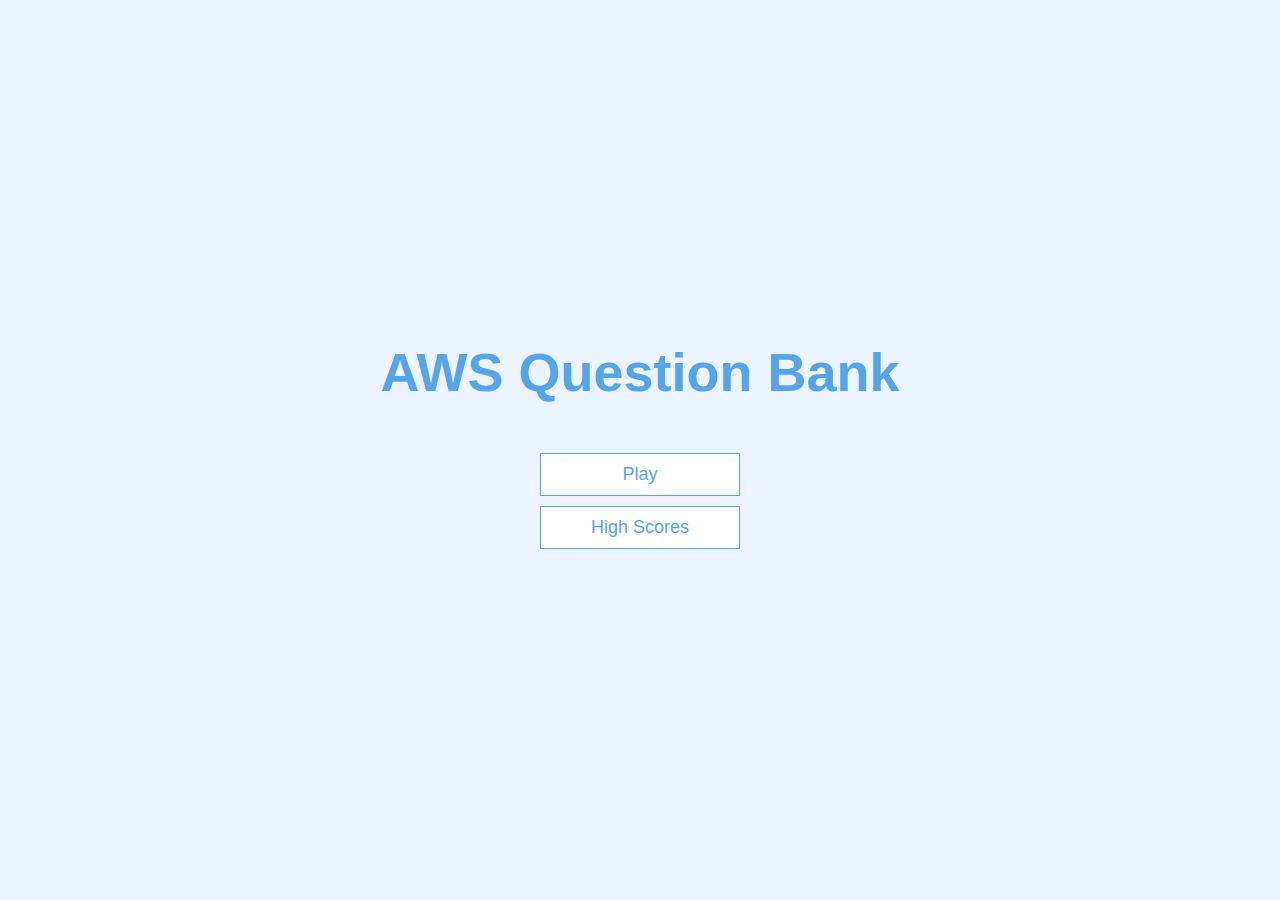
<file: index.html>
<!DOCTYPE html>
<html lang="en">
<head>
    <meta charset="UTF-8">
    <meta name="viewport" content="width=device-width, initial-scale=1.0">
    <meta http-equiv="X-UA-Compatible" content="ie=edge">
    <title>Quick Quiz</title>
    <link rel="stylesheet" href="css/app.css">
</head>
<body>
    <div class="container">
        <div id="home" class="flex-center flex-column">
            <h1>AWS Question Bank</h1>
            <a class="btn" href="game.html">Play</a>
            <a class="btn" href="highscores.html">High Scores</a>
        </div>
    </div>
</body>
</html>
</file>
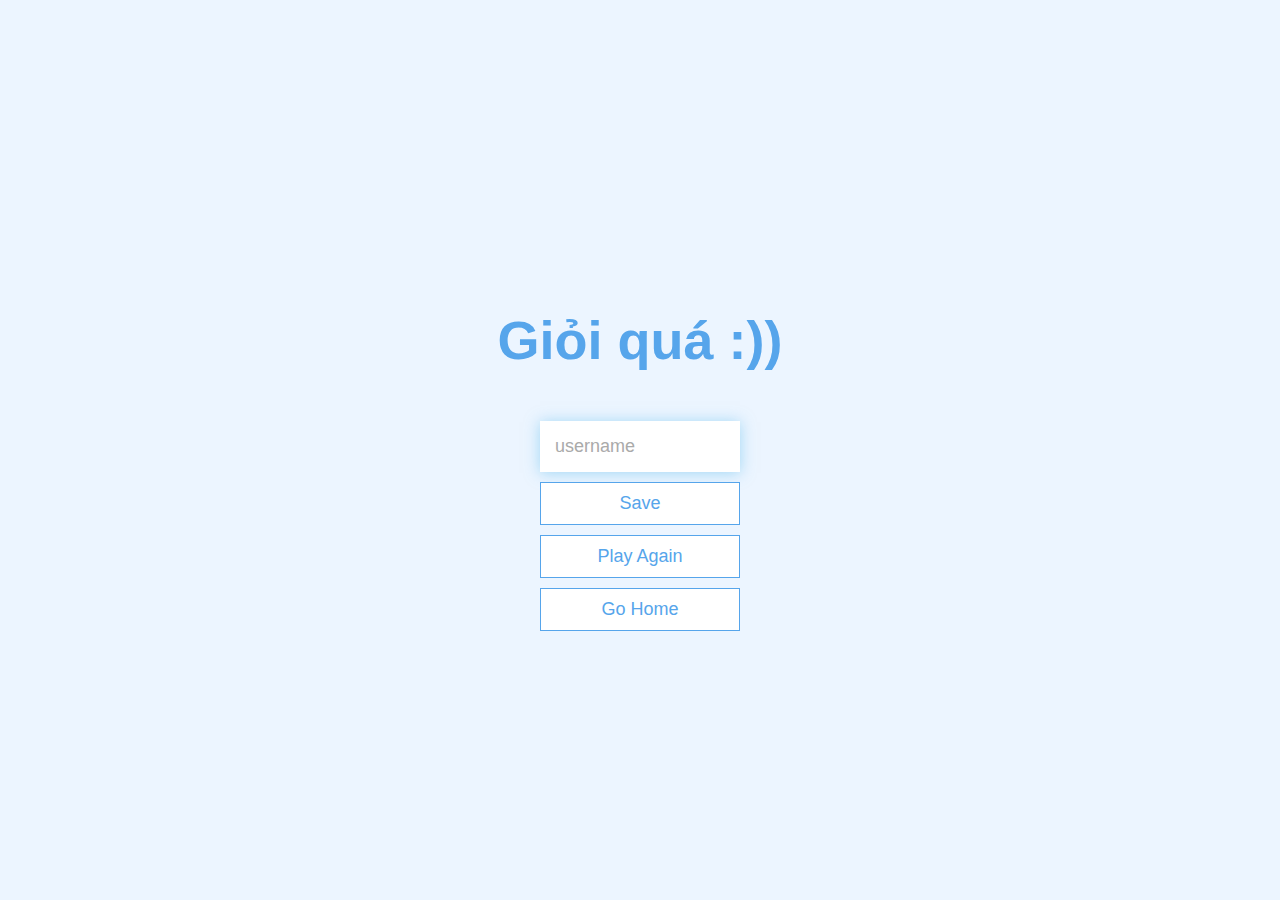
<file: end.html>
<!DOCTYPE html>
<html lang="en">
<head>
    <meta charset="UTF-8">
    <meta name="viewport" content="width=device-width, initial-scale=1.0">
    <meta http-equiv="X-UA-Compatible" content="ie=edge">
    <title>Congrats!</title>
    <link rel="stylesheet" href="css/app.css">
</head>
<body>
    <div class="container">
        <div id="end" class="flex-center flex-column">
            <h1 id="finalScore">0</h1>
            <h1>Giỏi quá :))</h1>
            <form>
                <input type="text" name="username" id="username" placeholder="username"/>
                <button disabled type="submit" class="btn" id="saveScoreBtn" onclick="saveHighScore(event)">Save</button>
            </form>
            <a class="btn" href="game.html">Play Again</a>
            <a class="btn" href="index.html">Go Home</a>
        </div>
    </div>

    <script src="js/end.js">

    </script>
</body>
</html>
</file>
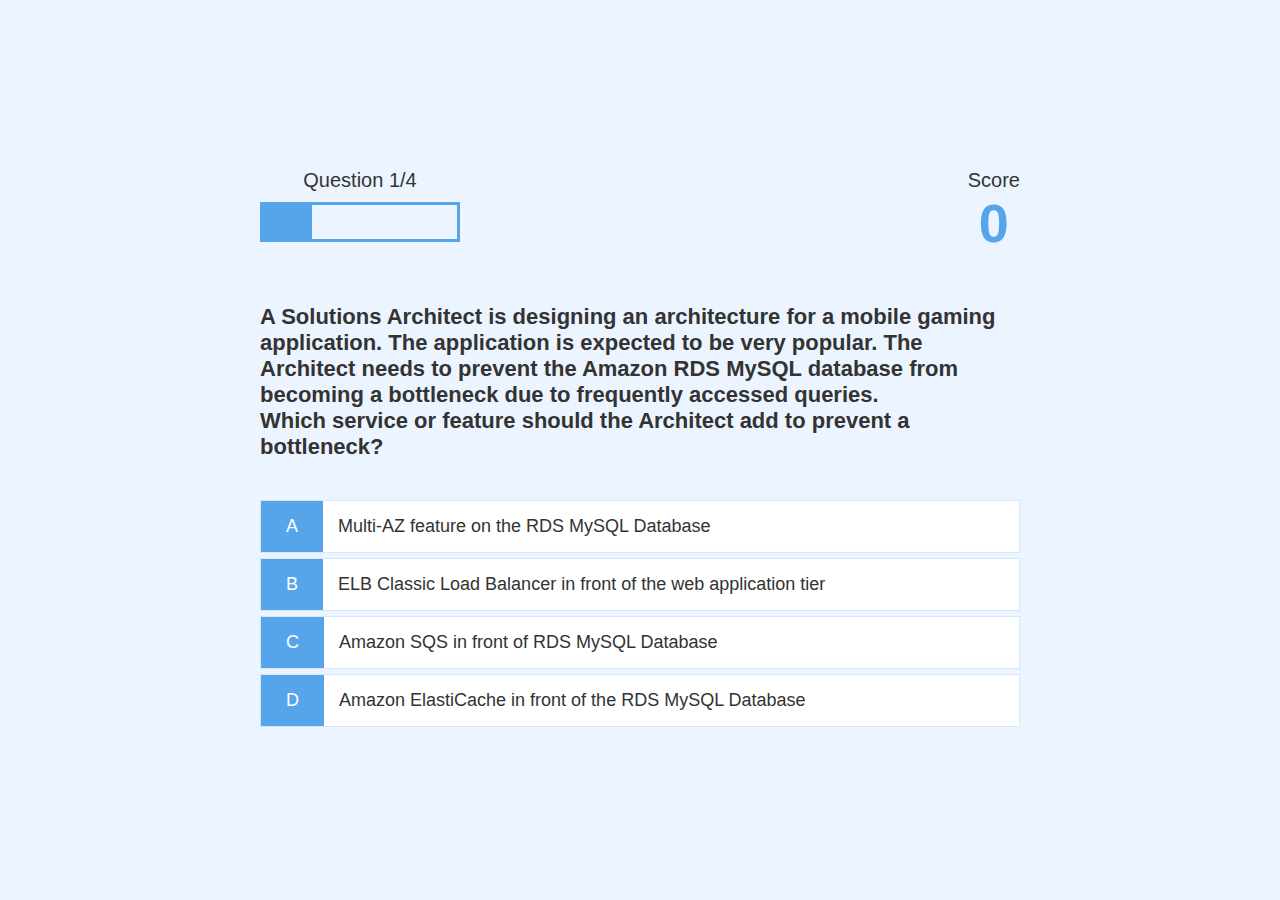
<file: game.html>
<!DOCTYPE html>
<html lang="en">
<head>
    <meta charset="UTF-8">
    <meta name="viewport" content="width=device-width, initial-scale=1.0">
    <meta http-equiv="X-UA-Compatible" content="ie=edge">
    <title>Quick Quiz - Play</title>
    <link rel="stylesheet" href="css/app.css">
    <link rel="stylesheet" href="css/game.css">
</head>
<body>
    <div class="container">
        <div id="game" class="justify-center flex-column">
            <div id="hud">
                <div class="hud-item">
                    <p id="questionCounter" class="hud-prefix">
                        Question
                    </p>
                    <div id="progressBar">
                        <div id="progressBarFull">

                        </div>
                    </div>
                </div>
                <div class="hud-item">
                    <p class="hud-prefix">
                        Score
                    </p>
                    <h1 class="hud-main-text" id="score">
                        0
                    </h1>
                </div>
            </div>
            <h2 id="question">Choose answer ?</h2>
            <div class="choice-container">
                <p class="choice-prefix">A</p>
                <p class="choice-text" data-number="1">Choice 1</p>
            </div>
            <div class="choice-container">
                    <p class="choice-prefix">B</p>
                    <p class="choice-text" data-number="2">Choice 2</p>
            </div>
            <div class="choice-container">
                    <p class="choice-prefix">C</p>
                    <p class="choice-text" data-number="3">Choice 3</p>
            </div>
            <div class="choice-container">
                    <p class="choice-prefix">D</p>
                    <p class="choice-text" data-number="4">Choice 4</p>
            </div>
        </div>
    </div>
    <script src="js/game.js">
        
    </script>
</body>
</html>
</file>
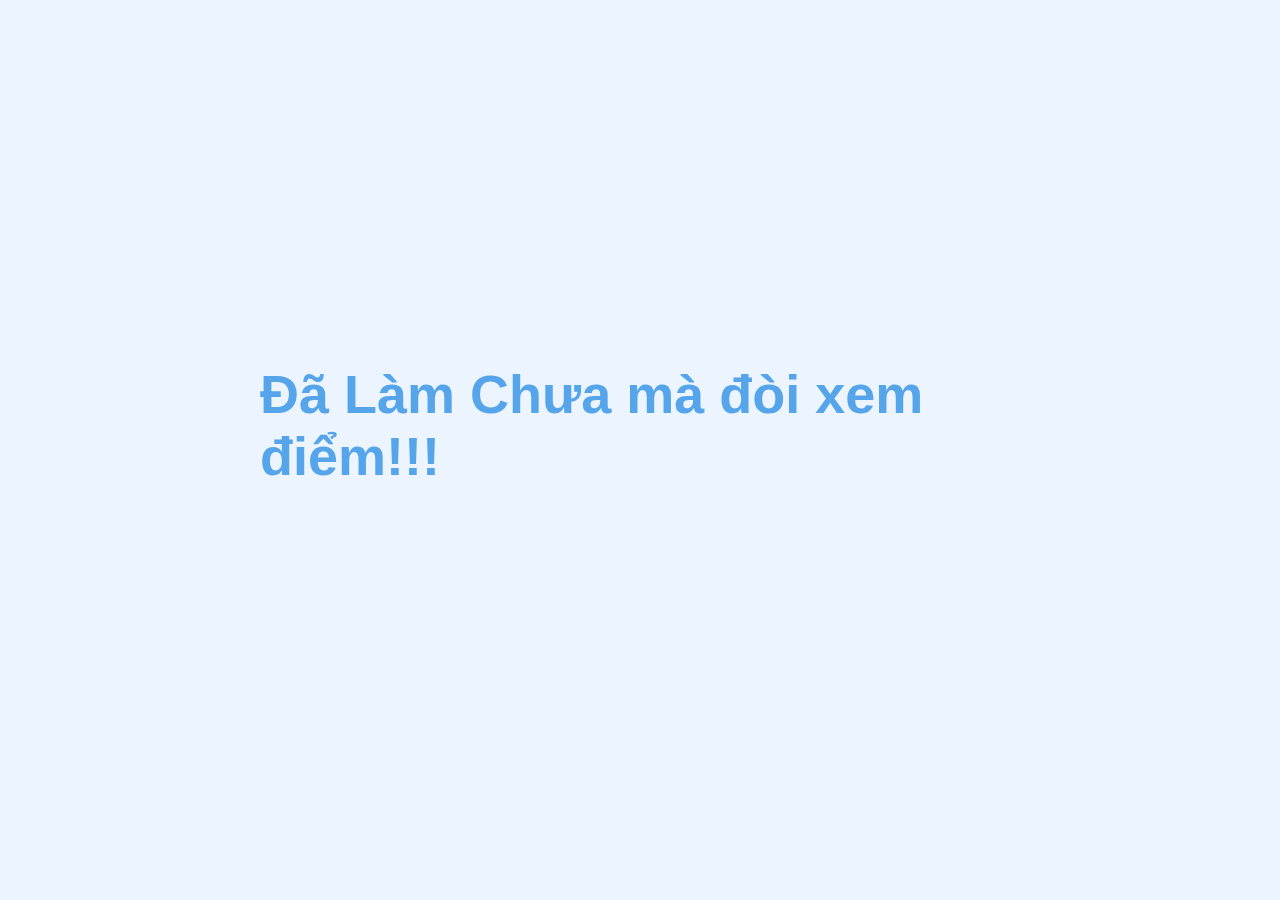
<file: highscores.html>
<!DOCTYPE html>
<html lang="en">
<head>
    <meta charset="UTF-8">
    <meta name="viewport" content="width=device-width, initial-scale=1.0">
    <meta http-equiv="X-UA-Compatible" content="ie=edge">
    <title>End</title>
    <link rel="stylesheet" href="css/app.css">
</head>
<body>
    <div class="container">
            <div id="home" class="flex-center flex-column">
        <h1>Đã Làm Chưa mà đòi xem điểm!!!</h1>
        </div>
    </div>
    
</body>
</html>
</file>
<file: css/app.css>
:root {
    background-color: #ecf5ff;
    font-size: 62.5%;
}

* {
    box-sizing: border-box;
    font-family: Arial, Helvetica, sans-serif;
    margin: 0;
    padding: 0;
    color: #333;
}

h1,
h2,
h3, 
h4 {
    margin-bottom: 1rem;
}

h1 {
    font-size: 5.4rem;
    color: #56a5eb;
    margin-bottom: 5rem;
}

h1 > span {
    font-size: 2.4rem;
    font-weight: 500;
}

h2 {
    font-size: 2.2rem;
    margin-bottom: 4rem;
    font-weight: 700;
}

h3 {
    font-size: 2.8rem;
    font-weight: 500;
}

/* Ultil */

.container {
    width: 100vw;
    height: 100vh;
    display: flex;
    justify-content: center;
    align-items: center;
    max-width: 80rem;
    margin: 0 auto; 
    padding: 2rem;
}

.container > * {
    width: 100%;
}

.flex-column {
    display: flex;
    flex-direction: column;
}

.flex-center {
    justify-content: center;
    align-items: center;
}

.justify-center {
    justify-content: center;
  }

.text-center {
    text-align: center;
}

.hidden {
    display: none;
}

/* Buttons */
.btn {
    font-size: 1.8rem;
    padding: 1rem 0;
    width: 20rem;
    text-align: center;
    border: 0.1rem solid #56a5eb;
    margin-bottom: 1rem;
    text-decoration: none;
    color: #56a5eb;
    background-color: white;
}

.btn:hover {
    cursor: pointer;
    box-shadow: 0 0.4rem 1.4rem 0 rgba(86, 185, 235, 0.5);
    transform: translateY(-0.1rem);
    transition: transform 150ms;
}

.btn[disabled]:hover {
    cursor: not-allowed;
    box-shadow: none;
    transform: none;
}

/* Forms */
form {
    width: 100%;
    display: flex;
    flex-direction: column;
    align-items: center;
}

input {
    margin-bottom: 1rem;
    width: 20rem;
    padding: 1.5rem;
    font-size: 1.8rem;
    border: none;
    box-shadow: 0 0.1rem 1.4rem 0 rgba(86, 185, 235, 0.5);
}

input::placeholder {
    color: #aaa;
}
</file>
<file: css/game.css>
.choice-container {
    display: flex;
    margin-bottom: 0.5rem;
    width: 100%;
    font-size: 1.8 rem;
    border: 0.1rem solid rgb(86, 165, 235, 0.25);
    background-color: white;
}

.choice-container:hover {
    cursor: pointer;
    box-shadow: 0 0.4rem 1.4rem 0 rgba(86, 185, 235, 0.5);
    transform: translateY(-0.1rem);
    transition: transform 150ms;
}
.choice-prefix {
    padding: 1.5rem 2.5rem;
    background-color: #56a5eb;
    color: white;
    font-size: 1.8rem;
}

.choice-text {
    padding: 1.5rem;
    font-size: 1.8rem;
    width: 100%;
}

.correct {
    background-color: lightgreen;
}

.incorrect {
    background-color: lightcoral;
}

/* HUD */
#hud {
    display: flex;
    justify-content: space-between;
}

.hud-prefix {
    text-align: center;
    font-size: 2rem;
}

.hud-main-text {
    text-align: center;
}

#progressBar {
    width: 20rem;
    height: 4rem;
    border: 0.3rem solid #56a5eb;
    margin-top: 1rem;
}

#progressBarFull {
    height: 3.4rem;
    background-color: #56a5eb;
    width: 10%;
}
</file>
